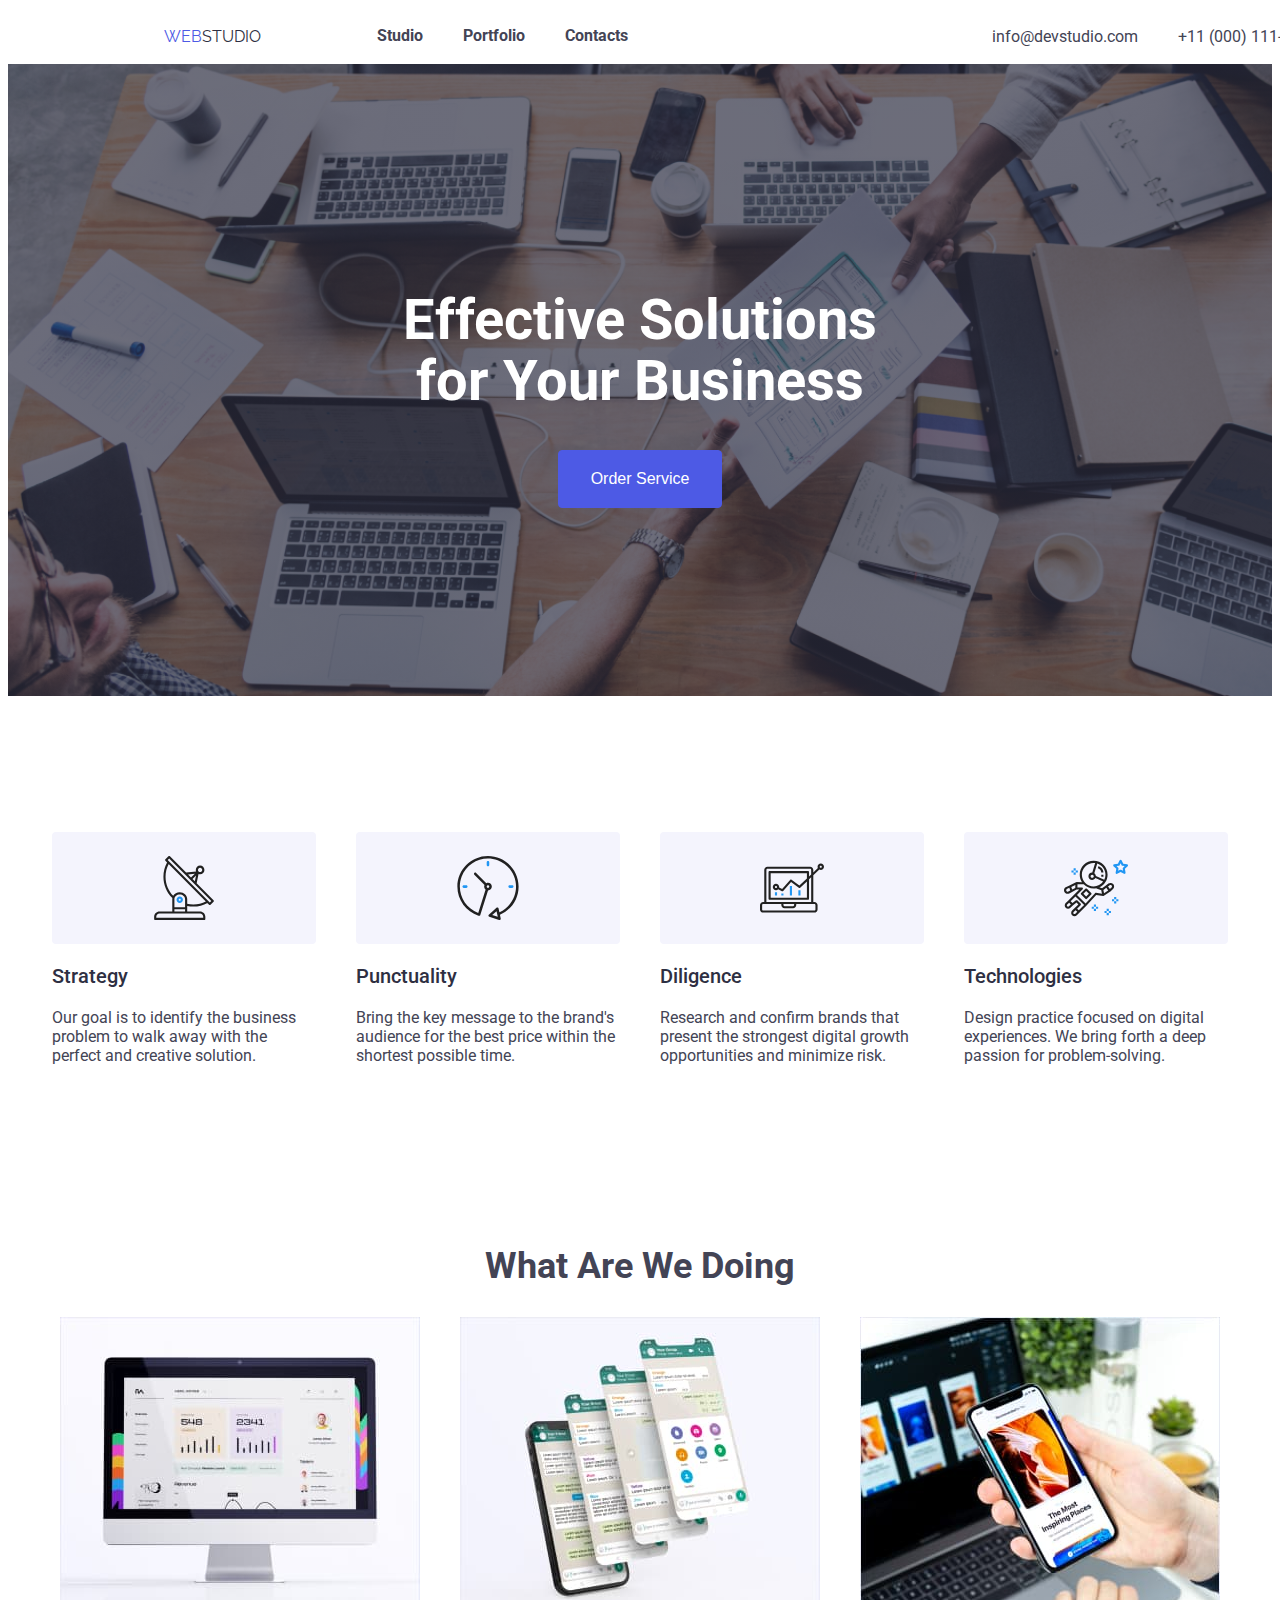
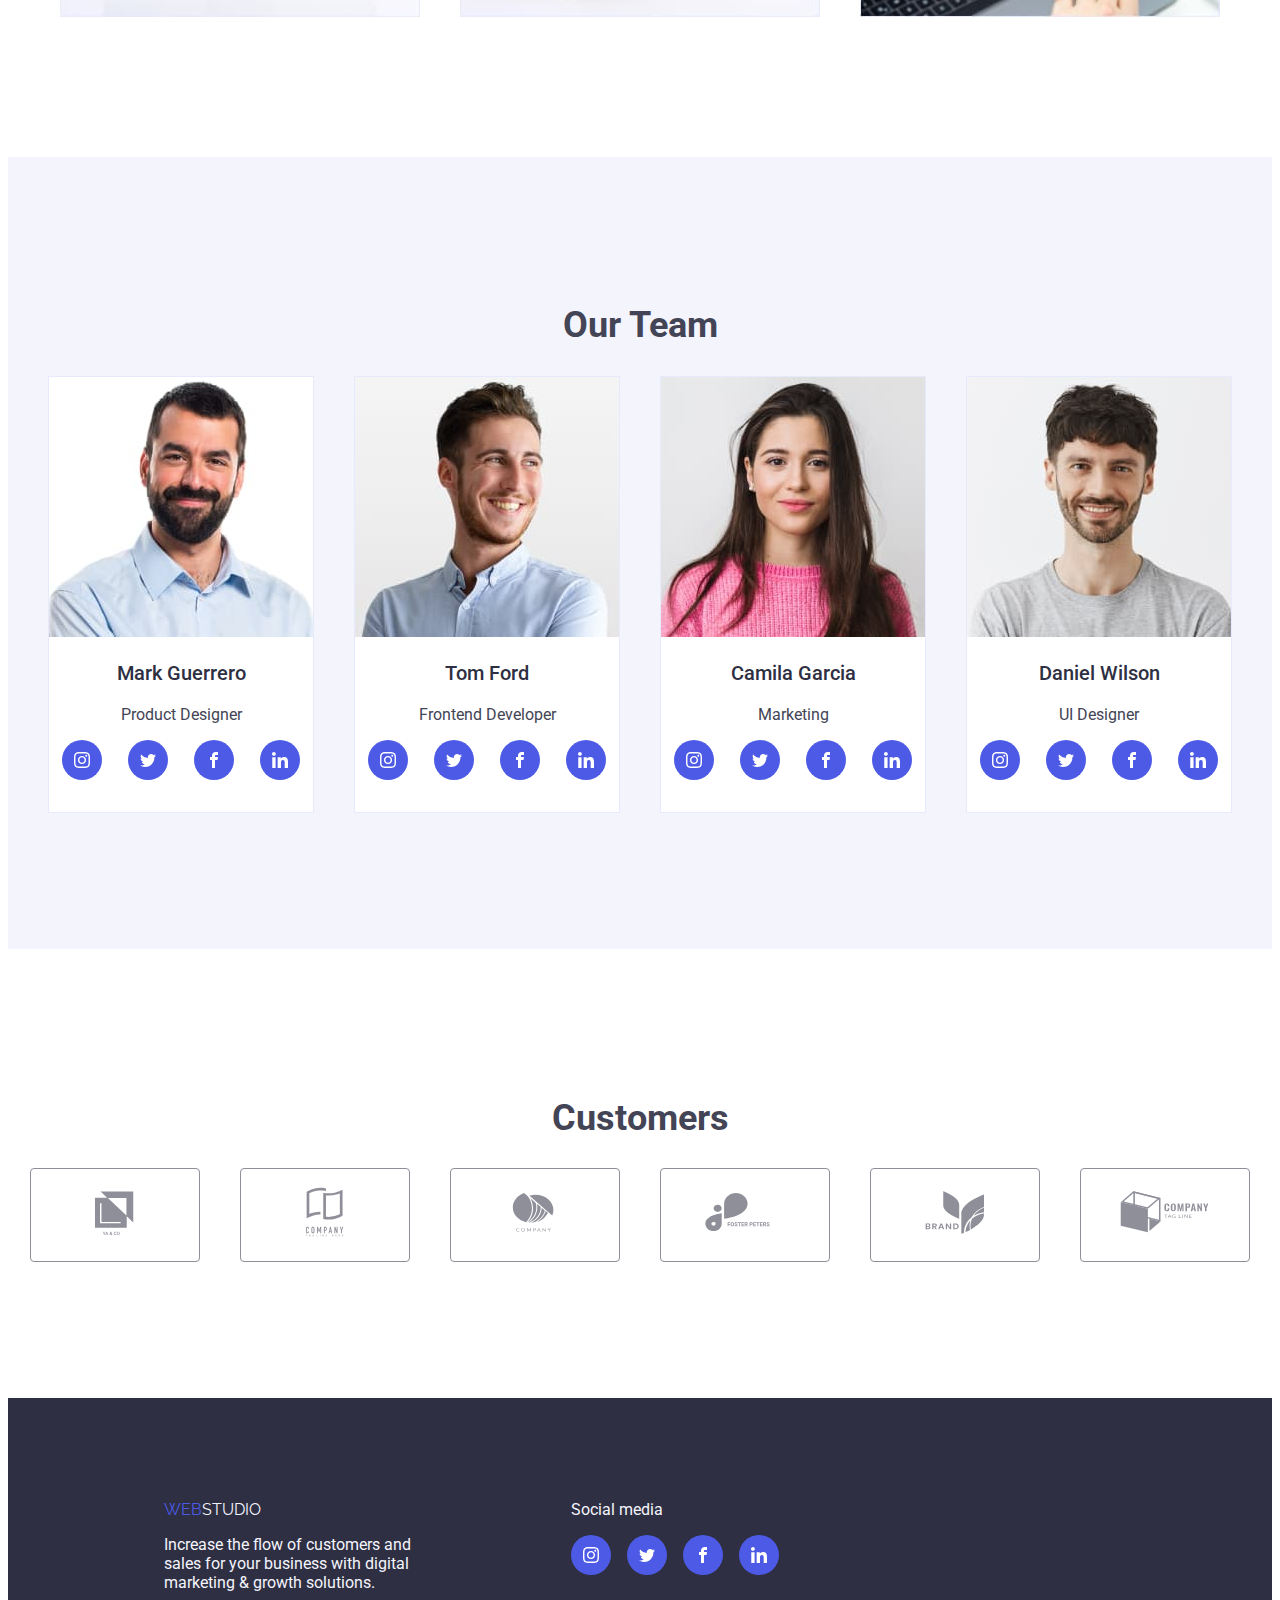
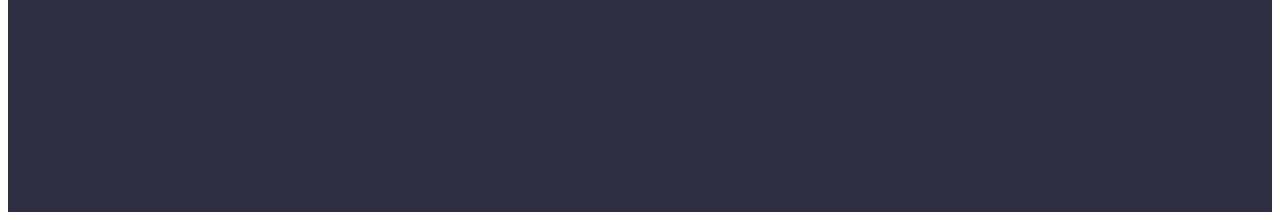
<file: index.html>
<!DOCTYPE html>

<html lang="en">
<head>
    <meta charset="UTF-8">
    <meta name="viewport" content="width=device-width, initial-scale=1.0">
    <title>Studio</title>
    <link rel="stylesheet" href="https://cdnjs.cloudflare.com/ajax/libs/modern-normalize/2.0.0/modern-normalize.min.css"
        integrity="sha512-4xo8blKMVCiXpTaLzQSLSw3KFOVPWhm/TRtuPVc4WG6kUgjH6J03IBuG7JZPkcWMxJ5huwaBpOpnwYElP/m6wg=="
        crossorigin="anonymous" referrerpolicy="no-referrer" />
    <link rel="stylesheet" href="css/styles.css">

    <link rel="preconnect" href="https://fonts.googleapis.com">
    <link rel="preconnect" href="https://fonts.gstatic.com" crossorigin>
    <link href="https://fonts.googleapis.com/css2?family=Roboto:wght@400;500;700;900&display=swap" rel="stylesheet">

    <link rel="preconnect" href="https://fonts.googleapis.com">
    <link rel="preconnect" href="https://fonts.gstatic.com" crossorigin>
    <link href="https://fonts.googleapis.com/css2?family=Raleway:wght@800&family=Roboto:wght@400;500;700;900&display=swap"
        rel="stylesheet">
</head>
<body>

    <header class="container d-flex header">
        <div class="d-flex">
            <a href="index.html" class="logo"><span>WEB</span>STUDIO</a>
            <nav>
                <ul class="list">
                    <li><a class="link" href="index.html">Studio</a></li>
                    <li><a class="link" href="portfolio.html">Portfolio</a></li>
                    <li><a class="link" href="#">Contacts</a></li>
                </ul>
            </nav>
        </div>
        <div>
                <ul class="contacts">
                    <li><a class="link" href="mailto:info@devstudio.com">info@devstudio.com</a></li>
                    <li><a class="link" href="tel:+11(000)111-11-11">+11 (000) 111-11-11</a></li>
                </ul>
        </div>
    </header>

    <main>

    <section class="banner">
    <h1>Effective Solutions<br/>for Your Business</h1>
    <button type="button">Order Service</button>
    </section>

    <section class="section">
        <ul>
            <li>
                <div class="about-icon">
                    <svg width="64" height="64">
                        <use href="./images/icons.svg#antenna-1"></use>
                    </svg>
                </div>
                <h3>Strategy</h3>
                <p>Our goal is to identify the business problem to walk away with the perfect and creative solution.</p>
            </li>
            <li>
                <div class="about-icon">
                    <svg width="64" height="64">
                        <use href="./images/icons.svg#clock-1"></use>
                    </svg>
                </div>
                <h3>Punctuality</h3>
                <p>Bring the key message to the brand's audience for the best price within the shortest possible time.</p>
            </li>
            <li>
                <div class="about-icon">
                    <svg width="64" height="64">
                        <use href="./images/icons.svg#diagram-1"></use>
                    </svg>
                </div>
                <h3>Diligence</h3>
                <p>Research and confirm brands that present the strongest digital growth opportunities and minimize risk.</p>
            </li>
            <li>
                <div class="about-icon">
                    <svg width="64" height="64">
                        <use href="./images/icons.svg#astronaut-1"></use>
                    </svg>
                </div>
                <h3>Technologies</h3>
                <p>Design practice focused on digital experiences. We bring forth a deep passion for problem-solving.</p>
            </li>
        </ul>
    </section>

    <section class="section products">
    <h2>What are we Doing</h2>
        <ul>
            <li><img src="images/img1.jpg"
                alt="Sales inventory"
                width="360" /></li>
            <li><img src="images/img2.jpg"
                alt="Marketing strategies"
                width="360" /></li>
            <li><img src="images/img3.jpg"
                alt="Webpage design"
                width="360" /></li>
        </ul>
    </section>
    
    <section class="section team">
    <h2>Our Team</h2>
        <ul>
            <li class="card">
                <img class="card-image"
                src="images/people1.jpg"
                alt="Mark Guerrero"
                width="264" />
                <div class="team-caption">
                    <h3>Mark Guerrero</h3>
                    <p>Product Designer</p>
                    <div class="team-socials">
                        <a class="team-socials-icons" href="#">
                            <svg width="16" height="16">
                                <use xlink:href="./images/icons.svg#instagram"></use></svg>
                        </a>
                        <a class="team-socials-icons" href="#">
                            <svg width="16" height="16">
                                <use xlink:href="./images/icons.svg#twitter"></use>
                            </svg>
                        </a>
                        <a class="team-socials-icons" href="#">
                            <svg width="16" height="16">
                                <use xlink:href="./images/icons.svg#facebook"></use>
                            </svg>
                        </a>
                        <a class="team-socials-icons" href="#">
                            <svg width="16" height="16">
                                <use xlink:href="./images/icons.svg#linkedin-1"></use>
                            </svg>
                        </a>
                    </div>
                </div>
            </li>
            <li class="card">
                <img class="card-image"
                src="images/people2.jpg"
                alt="Tom Ford"
                width="264" />
                <div class="team-caption">
                    <h3>Tom Ford</h3>
                    <p>Frontend Developer</p>
                    <div class="team-socials">
                        <a class="team-socials-icons" href="#">
                            <svg width="16" height="16">
                                <use xlink:href="./images/icons.svg#instagram"></use>
                            </svg>
                        </a>
                        <a class="team-socials-icons" href="#">
                            <svg width="16" height="16">
                                <use xlink:href="./images/icons.svg#twitter"></use>
                            </svg>
                        </a>
                        <a class="team-socials-icons" href="#">
                            <svg width="16" height="16">
                                <use xlink:href="./images/icons.svg#facebook"></use>
                            </svg>
                        </a>
                        <a class="team-socials-icons" href="#">
                            <svg width="16" height="16">
                                <use xlink:href="./images/icons.svg#linkedin-1"></use>
                            </svg>
                        </a>
                    </div>
                </div>
            </li>
            <li class="card">
                <img class="card-image"
                src="images/people3.jpg"
                alt="Camila Garcia"
                width="264" />
                <div class="team-caption">
                    <h3>Camila Garcia</h3>
                    <p>Marketing</p>
                    <div class="team-socials">
                        <a class="team-socials-icons" href="#">
                            <svg width="16" height="16">
                                <use xlink:href="./images/icons.svg#instagram"></use>
                            </svg>
                        </a>
                        <a class="team-socials-icons" href="#">
                            <svg width="16" height="16">
                                <use xlink:href="./images/icons.svg#twitter"></use>
                            </svg>
                        </a>
                        <a class="team-socials-icons" href="#">
                            <svg width="16" height="16">
                                <use xlink:href="./images/icons.svg#facebook"></use>
                            </svg>
                        </a>
                        <a class="team-socials-icons" href="#">
                            <svg width="16" height="16">
                                <use xlink:href="./images/icons.svg#linkedin-1"></use>
                            </svg>
                        </a>
                    </div>
                </div>
            </li>
            <li class="card">
                <img class="card-image"
                src="images/people4.jpg"
                alt="Daniel Wilson"
                width="264" />
                <div class="team-caption">
                    <h3>Daniel Wilson</h3>
                    <p>UI Designer</p>
                    <div class="team-socials">
                        <a class="team-socials-icons" href="#">
                            <svg width="16" height="16">
                                <use xlink:href="./images/icons.svg#instagram"></use>
                            </svg>
                        </a>
                        <a class="team-socials-icons" href="#">
                            <svg width="16" height="16">
                                <use xlink:href="./images/icons.svg#twitter"></use>
                            </svg>
                        </a>
                        <a class="team-socials-icons" href="#">
                            <svg width="16" height="16">
                                <use xlink:href="./images/icons.svg#facebook"></use>
                            </svg>
                        </a>
                        <a class="team-socials-icons" href="#">
                            <svg width="16" height="16">
                                <use xlink:href="./images/icons.svg#linkedin-1"></use>
                            </svg>
                        </a>
                    </div>
                </div>
            </li>
        </ul>
    </section>

    <section class="customers">
        <h2>Customers</h2>
        <ul>
            <li class="customers-link">
                <a href="#">
                    <svg width="104" height="56">
                        <use href="./images/icons.svg#Logo-6"></use>
                    </svg>
                </a>
            </li>
            <li class="customers-link">
                <a href="#">
                    <svg width="104" height="56">
                        <use href="./images/icons.svg#Logo-4"></use>
                    </svg>
                </a>
            </li>
            <li class="customers-link">
                <a href="#">
                    <svg width="104" height="56">
                        <use href="./images/icons.svg#Logo-3"></use>
                    </svg>
                </a>
            </li>
            <li class="customers-link">
                <a href="#">
                    <svg width="104" height="56">
                        <use href="./images/icons.svg#Logo-2"></use>
                    </svg>
                </a>
            </li>
            <li class="customers-link">
                <a href="#">
                    <svg width="104" height="56">
                        <use href="./images/icons.svg#Logo"></use>
                    </svg>
                </a>
            </li>
            <li class="customers-link">
                <a href="#">
                    <svg width="104" height="56">
                        <use href="./images/icons.svg#Logo-1"></use>
                    </svg>
                </a>
            </li>
        </ul>
    </section>

    </main>

    <footer>
        <div>
            <a href="index.html" class="logo"><span>WEB</span>STUDIO</a>
                <p>Increase the flow of customers and<br/>sales for your business with digital<br/>marketing & growth solutions.</p>
        </div>
        <div>
            <p style="margin-top: 0">Social media</p>
            <div class="media">
                <a class="media-icons" href="#">
                    <svg width="16" height="16">
                        <use xlink:href="./images/icons.svg#instagram"></use>
                    </svg>
                </a>
                <a class="media-icons" href="#">
                    <svg width="16" height="16">
                        <use xlink:href="./images/icons.svg#twitter"></use>
                    </svg>
                </a>
                <a class="media-icons" href="#">
                    <svg width="16" height="16">
                        <use xlink:href="./images/icons.svg#facebook"></use>
                    </svg>
                </a>
                <a class="media-icons" href="#">
                    <svg width="16" height="16">
                        <use xlink:href="./images/icons.svg#linkedin-1"></use>
                    </svg>
                </a>
            </div>
        </div>
    </footer>

</body>

</html>
</file>
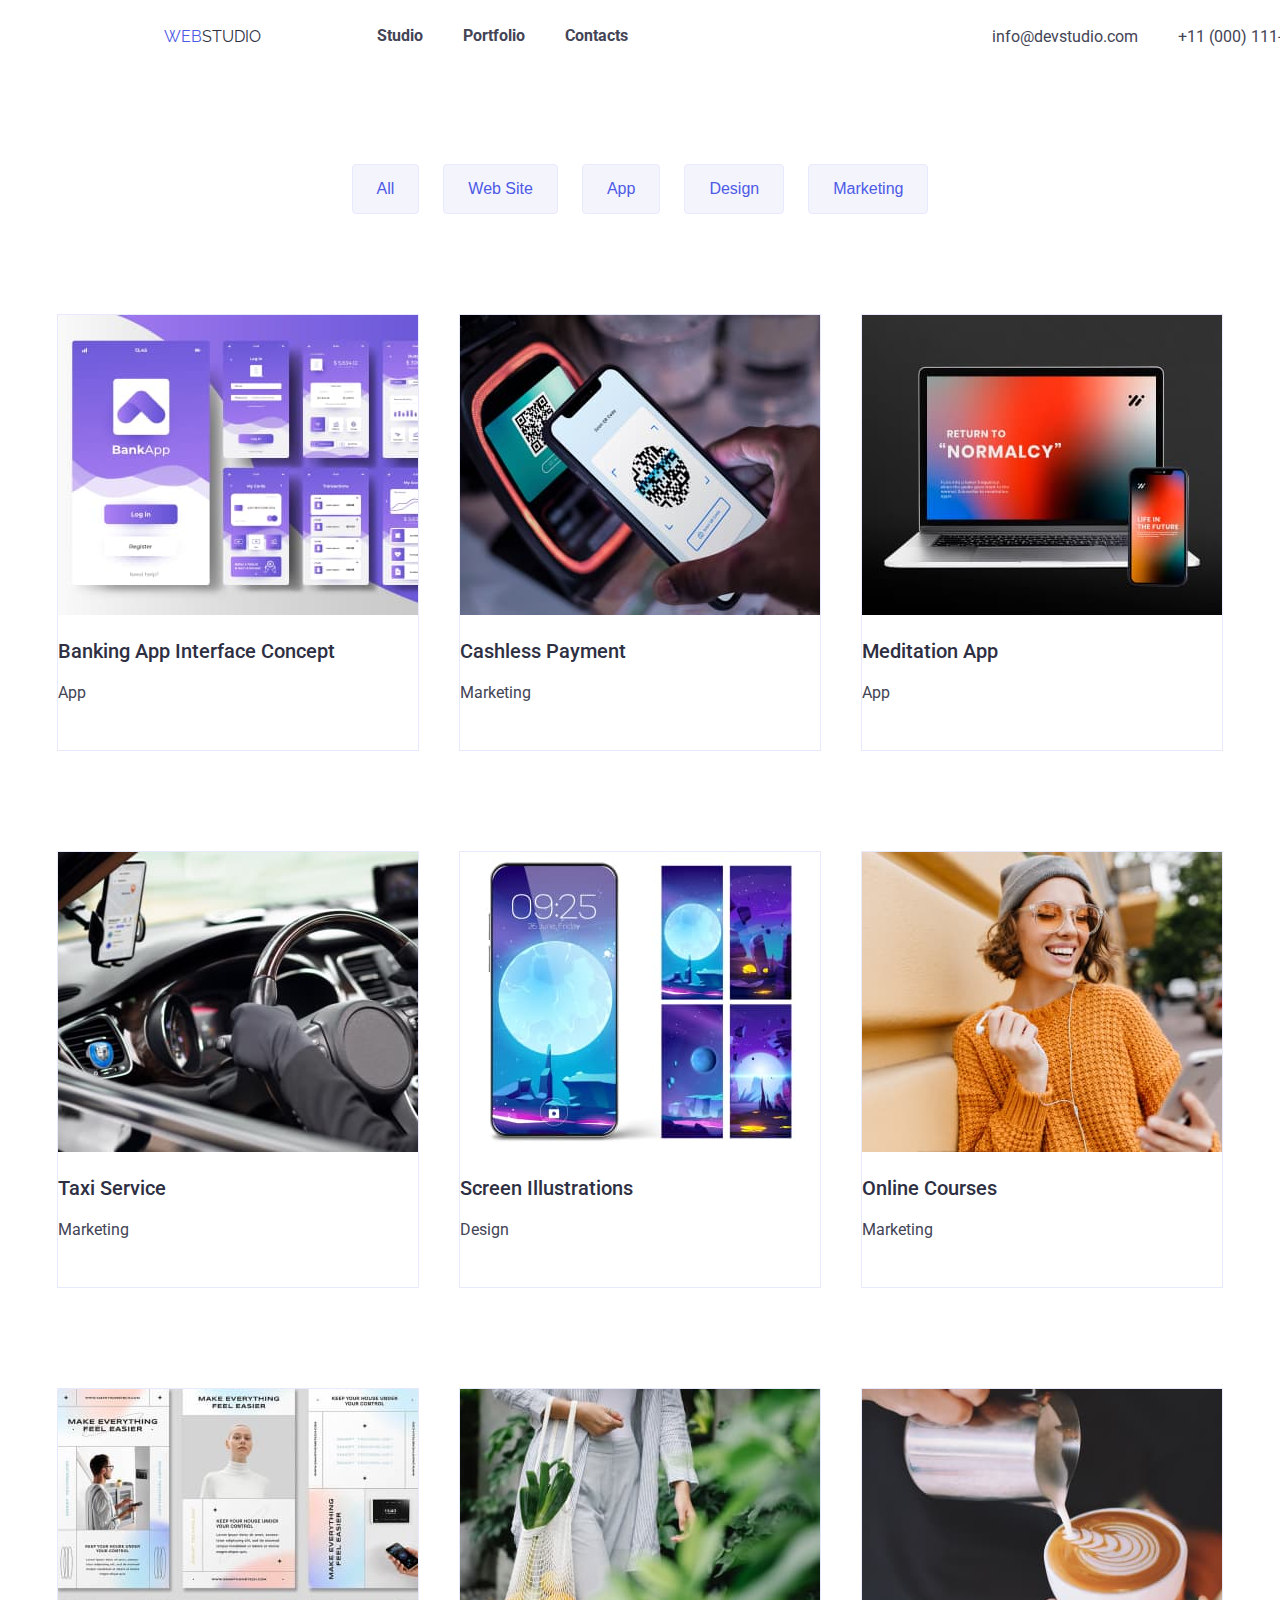
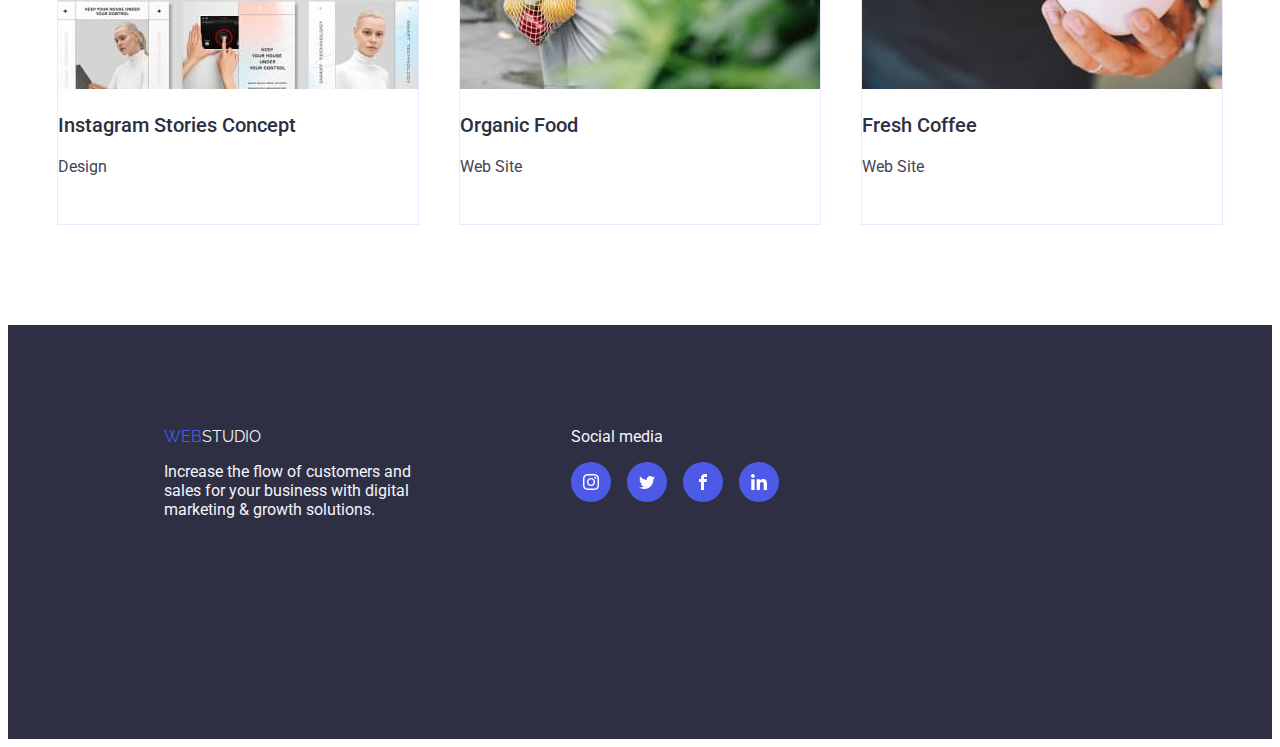
<file: portfolio.html>
<!DOCTYPE html>
<html lang="en">
<head>
    <meta charset="UTF-8">
    <meta name="viewport" content="width=device-width, initial-scale=1.0">
    <title>Portfolio</title>
    <link rel="stylesheet" href="https://cdnjs.cloudflare.com/ajax/libs/modern-normalize/2.0.0/modern-normalize.min.css"
        integrity="sha512-4xo8blKMVCiXpTaLzQSLSw3KFOVPWhm/TRtuPVc4WG6kUgjH6J03IBuG7JZPkcWMxJ5huwaBpOpnwYElP/m6wg=="
        crossorigin="anonymous" referrerpolicy="no-referrer" />
    <link rel="stylesheet" href="css/styles.css">
    
    <link rel="preconnect" href="https://fonts.googleapis.com">
    <link rel="preconnect" href="https://fonts.gstatic.com" crossorigin>
    <link href="https://fonts.googleapis.com/css2?family=Roboto:wght@400;500;700;900&display=swap" rel="stylesheet">
    
    <link rel="preconnect" href="https://fonts.googleapis.com">
    <link rel="preconnect" href="https://fonts.gstatic.com" crossorigin>
    <link href="https://fonts.googleapis.com/css2?family=Raleway:wght@800&family=Roboto:wght@400;500;700;900&display=swap"
        rel="stylesheet">
</head>
<body>
    
        <header class="container d-flex header">
            <div class="d-flex">
                <a href="index.html" class="logo"><span>WEB</span>STUDIO</a>
                <nav>
                    <ul class="list">
                        <li><a class="link" href="index.html">Studio</a></li>
                        <li><a class="link" href="portfolio.html">Portfolio</a></li>
                        <li><a class="link" href="">Contacts</a></li>
                    </ul>
                </nav>
            </div>
            <div>
                <ul>
                    <li><a class="link" href="mailto:info@devstudio.com">info@devstudio.com</a></li>
                    <li><a class="link" href="tel:+11(000)111-11-11">+11 (000) 111-11-11</a></li>
                </ul>
            </div>
        </header>

        <main>
            <div class="button">
                <button type="button">All</button>
                <button type="button">Web Site</button>
                <button type="button">App</button>
                <button type="button">Design</button>
                <button type="button">Marketing</button>
                </div>

            <section>
            <div>
                <ul class="portfolio">
                    <li class="card">
                        <img src="images/pfolio1.jpg" alt="Banking App Interface Concept" width="360" />
                        <h3>Banking App Interface Concept</h3>
                        <p>App</p>
                    </li>
                    <li class="card">
                        <img src="images/pfolio2.jpg" alt="Cashless Payment" width="360" />
                        <h3>Cashless Payment</h3>
                        <p>Marketing</p>
                    </li>
                    <li class="card">
                        <img src="images/pfolio3.jpg" alt="Meditation App" width="360" />
                        <h3>Meditation App</h3>
                        <p>App</p>
                    </li>
                </ul>
            </div>
            <div>
                <ul class="portfolio">
                    <li class="card">
                        <img src="images/pfolio4.jpg" alt="Taxi Service" width="360" />
                        <h3>Taxi Service</h3>
                        <p>Marketing</p>
                    </li>
                    <li class="card">
                        <img src="images/pfolio5.jpg" alt="Screen Illustrations" width="360" />
                        <h3>Screen Illustrations</h3>
                        <p>Design</p>
                    </li>
                    <li class="card">
                        <img src="images/pfolio6.jpg" alt="Online Courses" width="360" />
                        <h3>Online Courses</h3>
                        <p>Marketing</p>
                    </li>
                </ul>
            </div>
            <div>
                <ul class="portfolio">
                    <li class="card">
                        <img src="images/pfolio7.jpg" alt="Instagram Stories Concept" width="360" />
                        <h3>Instagram Stories Concept</h3>
                        <p>Design</p>
                    </li>
                    <li class="card">
                        <img src="images/pfolio8.jpg" alt="Organic Food" width="360" />
                        <h3>Organic Food</h3>
                        <p>Web Site</p>
                    </li>
                    <li class="card">
                        <img src="images/pfolio9.jpg" alt="Fresh Coffee" width="360" />
                        <h3>Fresh Coffee</h3>
                        <p>Web Site</p>
                    </li>
                </ul>
            </div>
            </section>
        </main>

        <footer>
            <div>
                <a href="index.html" class="logo"><span>WEB</span>STUDIO</a>
                <p>Increase the flow of customers and<br />sales for your business with digital<br />marketing & growth
                    solutions.</p>
            </div>
            <div>
                <p style="margin-top: 0">Social media</p>
                <div class="media">
                    <a class="media-icons" href="#">
                        <svg width="16" height="16">
                            <use xlink:href="./images/icons.svg#instagram"></use>
                        </svg>
                    </a>
                    <a class="media-icons" href="#">
                        <svg width="16" height="16">
                            <use xlink:href="./images/icons.svg#twitter"></use>
                        </svg>
                    </a>
                    <a class="media-icons" href="#">
                        <svg width="16" height="16">
                            <use xlink:href="./images/icons.svg#facebook"></use>
                        </svg>
                    </a>
                    <a class="media-icons" href="#">
                        <svg width="16" height="16">
                            <use xlink:href="./images/icons.svg#linkedin-1"></use>
                        </svg>
                    </a>
                </div>
            </div>
        </footer>

</body>
</html>
</file>
<file: css/styles.css>
:root {
    --IRIS: #4d5ae5;
    --NAVY-BLUE: #2e2f42;
    --CLOUD: #F4F4FD;
    --SLATE: #434455;
    --LIGHT-SLATE: #8E8F99;
}

h1 {
    color: white;
    text-align: center;
    font-weight: 700;
    font-size: 56px;
    line-height: 1.1;
}

h2 {
    text-align: center;
    font-weight: 700;
    font-size: 36px;
    line-height: 1.1;
    text-transform: capitalize;
}

h3 {
    color: var(--NAVY-BLUE);
    font-weight: 500;
    font-size: 20px;
    line-height: 1.2;
}

.container {
    width: 1158px;
    display: flex;
    align-items: center;
    margin: 0 0 0 156px;
}

.d-flex {
    display: flex;
    align-items: center;
    gap: 40px;
}

.header {
    justify-content: space-between;
    align-items: center;
}

.banner {
    background: linear-gradient(rgba(46, 47, 66, 0.70), rgba(46, 47, 66, 0.70)), url("../images/people-office-1.jpg");
    background-size: cover;
    background-repeat: no-repeat;
    padding-top: 188px;
    padding-bottom: 188px;
    text-align: center;
}

.banner button {
    background-color: var(--IRIS);
    color: white;
    padding: 16px 32px;
    border-radius: 4px;
    background: var(--IRIS, #4D5AE5);
    border: 1px solid var(--IRIS);
}

a {
    text-decoration: none;
}

.list {
    color: var(--SLATE);
    font-weight: 700;
    font-size: 16px;
    line-height: 1.5;
}

.link {
    color: var(--SLATE);
}

.section {
    padding-top: 120px;
    padding-bottom: 120px;
    margin: 0 156px 0 156px;
}

.about-icon {
    border-radius: 4px;
    background-color: var(--CLOUD);
    display: flex;
    padding: 24px 100px;
}

.products {
    padding: 0 0 120px 0;
    margin-top: 0;
}

.team {
    background-color: var(--CLOUD);
    margin: auto;
    text-align: center;
}

.team-socials {
    display: flex;
    justify-content: space-around;
}

.team-socials-icons {
    height: 40px;
    width: 40px;
    border-radius: 50%;
    background-color: var(--IRIS);
    align-items: center;
    justify-content: center;
    display: flex;
    fill: white;
}

.media {
    display: flex;
    gap: 16px;
}

.media-icons {
    height: 40px;
    width: 40px;
    border-radius: 50%;
    background-color: var(--IRIS);
    align-items: center;
    justify-content: center;
    display: flex;
    fill: white;
}

.link:hover {
    color: var(--IRIS);
}

button {
    cursor: pointer;
    border-radius: 7px;
    font-weight: 500;
    font-size: 16px;
    line-height: 1.5;
    border-radius: 4px;
    border: 1px solid var(--CORNFLOWER, #E7E9FC);
    background: var(--CLOUD, #F4F4FD);
    color: var(--IRIS);
    padding: 12px 24px;
}

.button {
    margin: auto;
    display: flex;
    justify-content: center;
    margin-top: 100px;
    gap: 24px;
}

button:hover {
    background-color: var(--IRIS);
    color: white;
}

body {
    color: var(--SLATE);
    font-family: "Roboto", sans-serif;
}

ul {
    list-style: none;
    padding-left: 0;
    display: flex;
    gap: 40px;
    justify-content: center;
}

.card {
    background-color: white;
    border: 1px solid var(--CORNFLOWER, #E7E9FC);
    padding-left: 0px;
    padding-bottom: 32px;
}

.list {
    gap: 40px;
    padding-left: 76px;
    display: flex;
    justify-content: center;
}

.customers {
    padding: 50px;
    margin: 70px;
}

.customers-link {
    display: flex;
    border-radius: 4px;
    border: 1px solid var(--LIGHT-SLATE, #8E8F99);
    padding: 16px 32px;
}

.customers-link svg {
    fill: var(--LIGHT-SLATE);
}

.customers-link:hover,
.customers-link:focus {
    border-color: var(--IRIS);
}

.customers-link:hover svg,
.customers-link:focus svg {
    fill: var(--IRIS);
}

.portfolio {
    gap: 40px;
    display: flex;
    margin: 100px 0 100px 0;
    align-items: center;
}

.logo {
    text-decoration: none;
    color: var(--NAVY-BLUE);
    font-family: 'Raleway', sans-serif;
}

.logo span {
    color: var(--IRIS);
}

footer {
    color: var(--CLOUD);
    background-color: var(--NAVY-BLUE);
    width: auto;
    height: 312px;
    padding-left: 156px;
    padding-top: 101.5px;
    display: flex;
    gap: 160px;
}

footer .logo  {
    color: var(--CLOUD);
}
</file>
